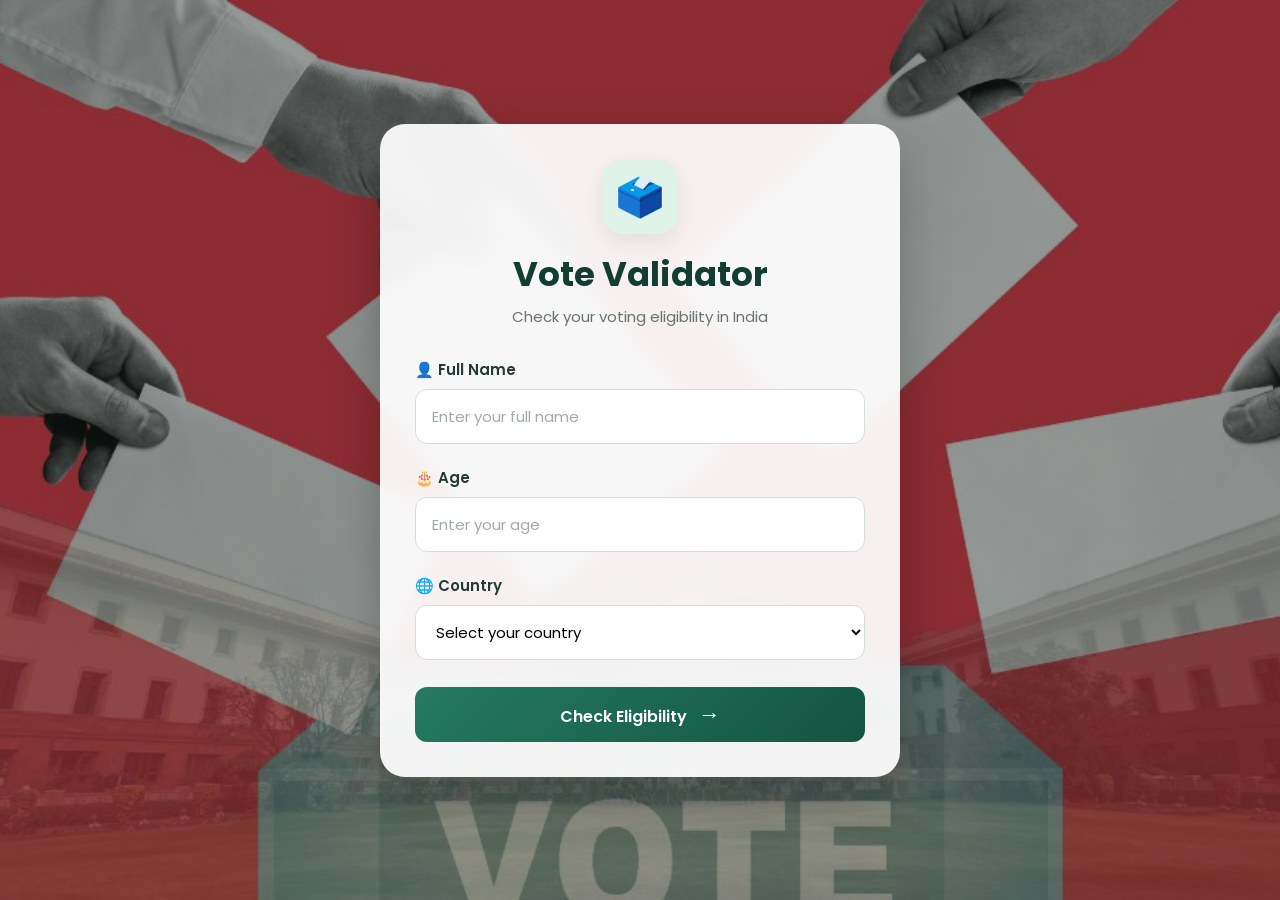
<file: Vote Validator/index.html>
<!DOCTYPE html>
<html lang="en">

<head>
    <meta charset="UTF-8">
    <meta name="viewport" content="width=device-width, initial-scale=1.0">

    <title>Vote Validator</title>

    <!-- Google Font -->
    <link rel="preconnect" href="https://fonts.googleapis.com">
    <link rel="preconnect" href="https://fonts.gstatic.com" crossorigin>
    <link href="https://fonts.googleapis.com/css2?family=Poppins:wght@400;500;600;700&display=swap" rel="stylesheet">

    <!-- CSS file -->
    <link rel="stylesheet" href="style.css">
</head>

<body>

    <div class="container">

        <div class="vote-card">

            <!-- Header -->
            <div class="header">

                <div class="vote-icon">
                    🗳️
                </div>

                <h1>Vote Validator</h1>

                <p>Check your voting eligibility in India</p>

            </div>


            <!-- Form -->
            <form id="voteForm">

                <!-- Name -->
                <div class="input-group">

                    <label for="name">
                        👤 Full Name
                    </label>

                    <input
                        type="text"
                        id="name"
                        placeholder="Enter your full name"
                    >

                </div>


                <!-- Age -->
                <div class="input-group">

                    <label for="age">
                        🎂 Age
                    </label>

                    <input
                        type="number"
                        id="age"
                        placeholder="Enter your age"
                        min="1"
                        max="120"
                    >

                </div>


                <!-- Country -->
                <div class="input-group">

                    <label for="country">
                        🌐 Country
                    </label>

                    <select id="country">

                        <option value="">Select your country</option>

                        <option value="India">
                            India
                        </option>

                        <option value="Other">
                            Other
                        </option>

                    </select>

                </div>


                <!-- Button -->
                <button type="submit">
                    Check Eligibility
                    <span>→</span>
                </button>

            </form>


            <!-- Result -->
            <div id="result" class="result">

            </div>

        </div>

    </div>


    <!-- JavaScript -->
    <script src="script.js"></script>

</body>

</html>
</file>
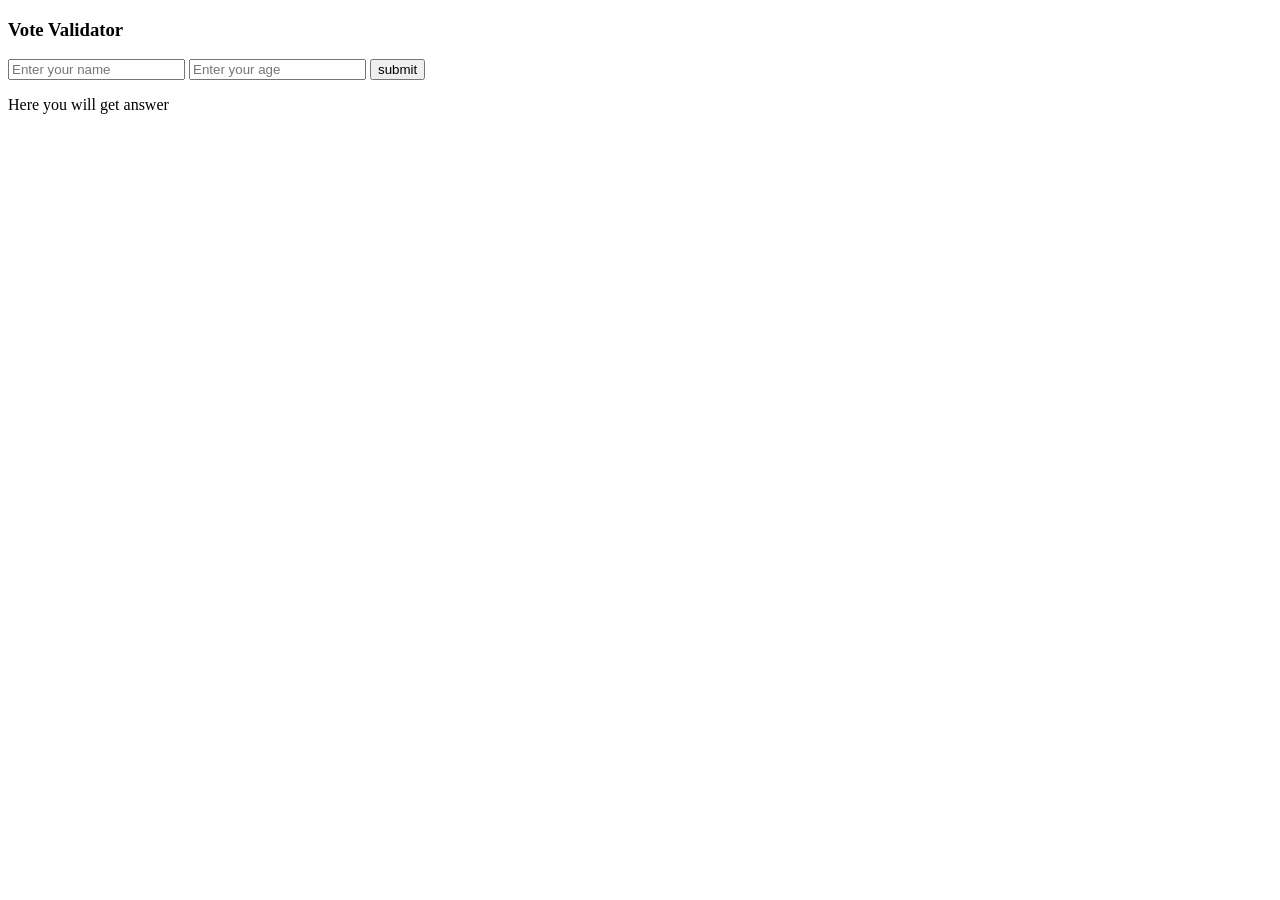
<file: vote.html>
<!DOCTYPE html>
<html lang="en">
<head>
    <meta charset="UTF-8">
    <meta name="viewport" content="width=device-width, initial-scale=1.0">
    <title>Document</title>
</head>
<body>
    <h3>Vote Validator</h3>
    <input type="text" name="" id="name" placeholder="Enter your name">
    <input type="number" name="" id="age" placeholder="Enter your age">
    <button onclick="vote()">submit</button>
    <p id="Answer">Here you will get answer</p>
    <script src="vote.js"></script>
</body>
</html>
</file>
<file: Vote Validator/style.css>
* {
    margin: 0;
    padding: 0;
    box-sizing: border-box;
}


body {
    font-family: "Poppins", sans-serif;

    min-height: 100vh;

    display: flex;
    justify-content: center;
    align-items: center;

    /* Voting-related background image */
    background-image:
        linear-gradient(
            rgba(20, 30, 25, 0.45),
            rgba(20, 30, 25, 0.45)
        ),
        url("voting-bg.jpg");

    background-size: cover;
    background-position: center;
    background-repeat: no-repeat;

    padding: 20px;
}


/* Main container */

.container {
    width: 100%;
    max-width: 520px;
}


/* Main card */

.vote-card {

    background: rgba(255, 255, 255, 0.93);

    backdrop-filter: blur(10px);

    border-radius: 25px;

    padding: 35px;

    box-shadow:
        0 20px 50px rgba(0, 0, 0, 0.25);

    animation: cardAppear 0.7s ease;
}


/* Card animation */

@keyframes cardAppear {

    from {
        opacity: 0;
        transform: translateY(30px);
    }

    to {
        opacity: 1;
        transform: translateY(0);
    }

}


/* Header */

.header {
    text-align: center;

    margin-bottom: 30px;
}


.vote-icon {

    width: 75px;
    height: 75px;

    margin: 0 auto 15px;

    background: #dff3e8;

    border-radius: 20px;

    display: flex;
    justify-content: center;
    align-items: center;

    font-size: 40px;

    box-shadow: 0 8px 20px rgba(0, 0, 0, 0.08);
}


.header h1 {

    font-size: 34px;

    color: #123d32;

    margin-bottom: 5px;
}


.header p {

    color: #66736e;

    font-size: 15px;
}


/* Input groups */

.input-group {

    margin-bottom: 22px;
}


.input-group label {

    display: block;

    font-size: 15px;

    font-weight: 600;

    color: #243b35;

    margin-bottom: 8px;
}


/* Inputs */

input,
select {

    width: 100%;

    height: 55px;

    padding: 0 16px;

    border: 1.5px solid #d5dedb;

    border-radius: 12px;

    font-family: "Poppins", sans-serif;

    font-size: 15px;

    outline: none;

    background: #ffffff;

    transition: 0.3s;
}


input:focus,
select:focus {

    border-color: #287b62;

    box-shadow:
        0 0 0 3px rgba(40, 123, 98, 0.12);
}


input::placeholder {

    color: #a0aaa7;
}


/* Button */

button {

    width: 100%;

    height: 55px;

    border: none;

    border-radius: 12px;

    background: linear-gradient(
        135deg,
        #247a61,
        #135541
    );

    color: white;

    font-family: "Poppins", sans-serif;

    font-size: 16px;

    font-weight: 600;

    cursor: pointer;

    transition: 0.3s;

    margin-top: 5px;
}


button span {

    font-size: 22px;

    margin-left: 8px;
}


button:hover {

    transform: translateY(-2px);

    box-shadow:
        0 8px 20px rgba(19, 85, 65, 0.3);
}


button:active {

    transform: translateY(0);
}


/* Result box */

.result {

    margin-top: 25px;

    padding: 18px;

    border-radius: 14px;

    display: none;

    font-size: 15px;

    font-weight: 500;

    line-height: 1.6;

    animation: resultAppear 0.4s ease;
}


@keyframes resultAppear {

    from {
        opacity: 0;
        transform: scale(0.95);
    }

    to {
        opacity: 1;
        transform: scale(1);
    }

}


/* Eligible result */

.result.success {

    display: block;

    background: #e5f7ec;

    border: 1px solid #b7e5c8;

    color: #17623d;
}


/* Not eligible */

.result.error {

    display: block;

    background: #fff0f0;

    border: 1px solid #f0c3c3;

    color: #a32929;
}


/* Mobile */

@media (max-width: 600px) {

    .vote-card {

        padding: 25px;

        border-radius: 20px;
    }

    .header h1 {

        font-size: 28px;
    }

}
</file>
